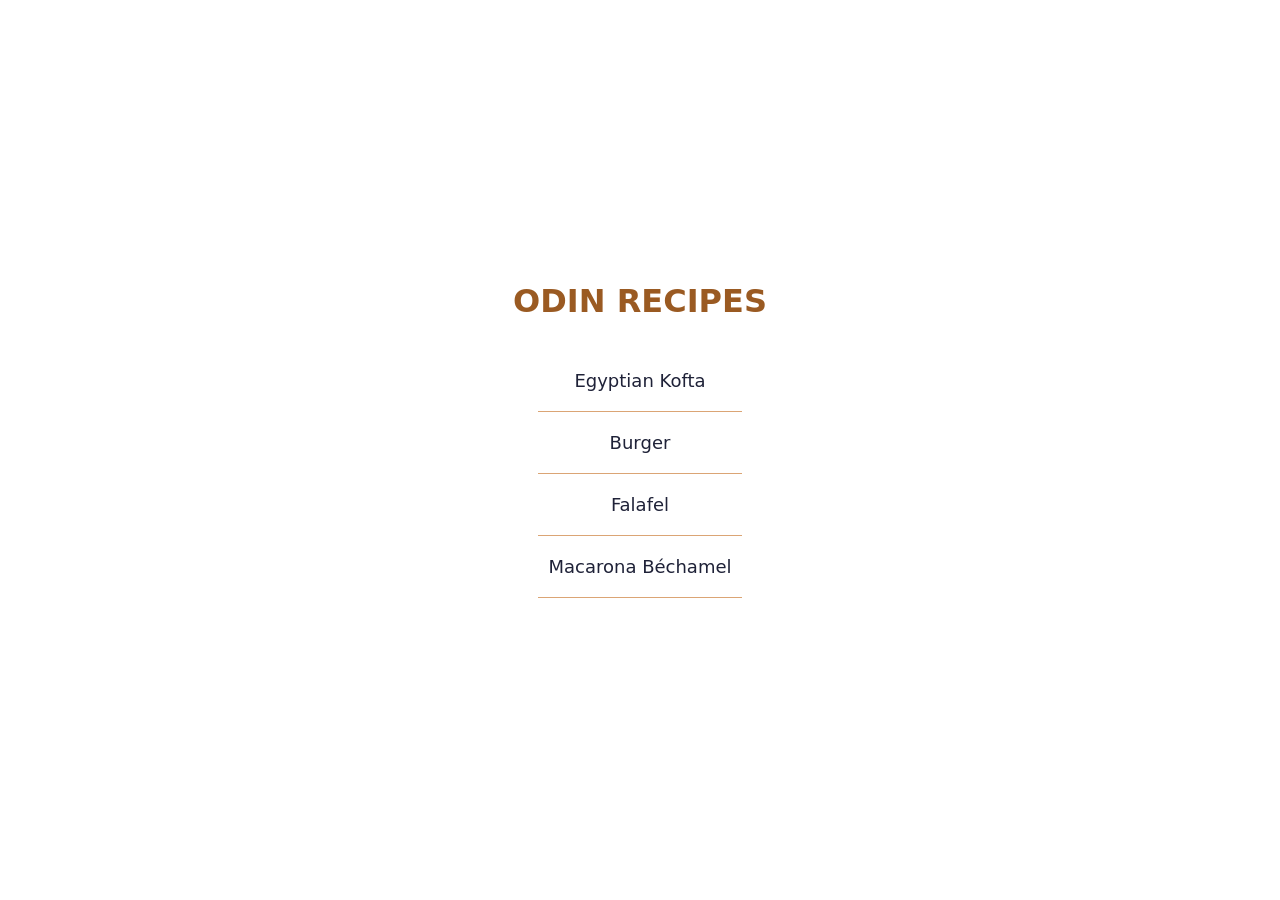
<file: index.html>
<!doctype html>
<html lang="en">
  <head>
    <meta charset="UTF-8" />
    <meta name="viewport" content="width=device-width, initial-scale=1.0" />
    <link rel="stylesheet" href="style.css" />
    <title>Odin Recipes</title>
  </head>

  <body>
    <div class="home-content">
      <h1 class="main-heading">Odin Recipes</h1>
      <ul class="recipes-list">
        <li><a href="./recipes/kofta.html">Egyptian Kofta</a></li>
        <li><a href="./recipes/burger.html">Burger</a></li>
        <li><a href="./recipes/falafel.html">Falafel</a></li>
        <li><a href="./recipes/Macarona.html">Macarona béchamel</a></li>
      </ul>
    </div>
  </body>
</html>
</file>
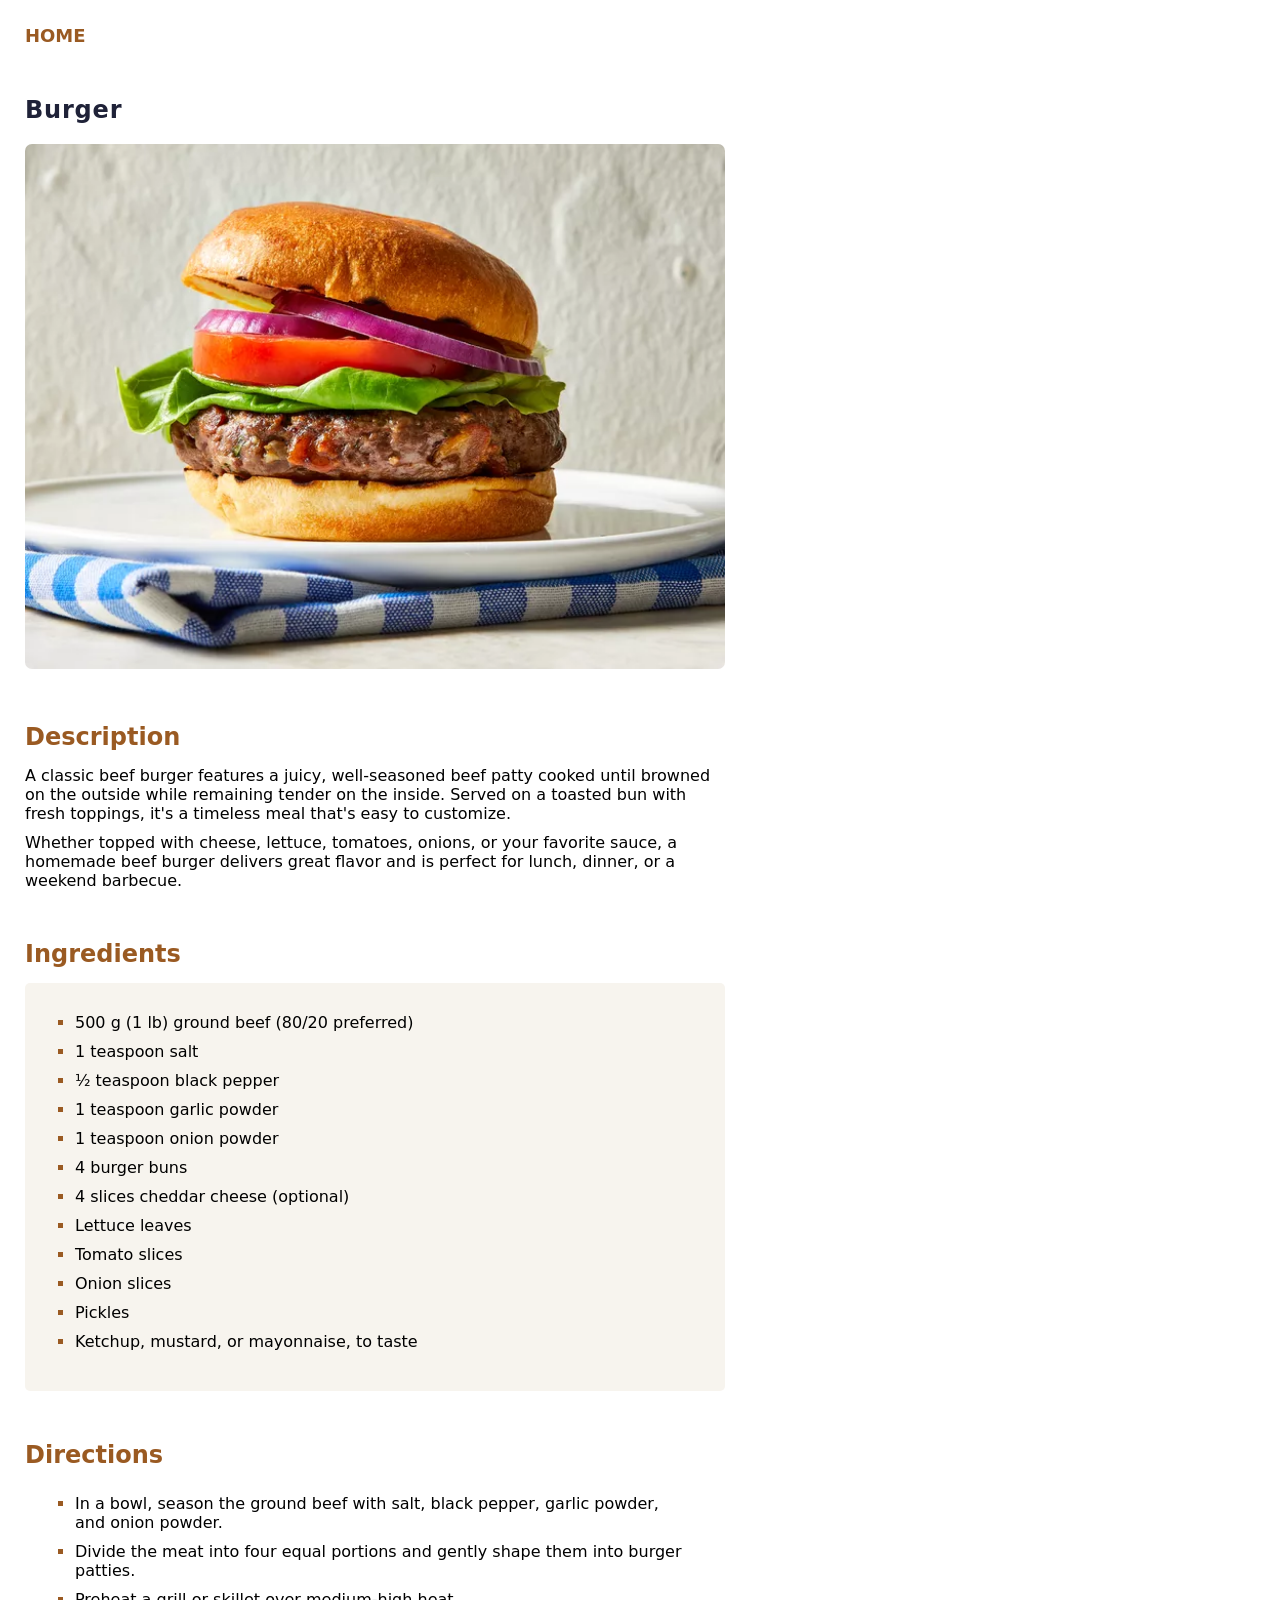
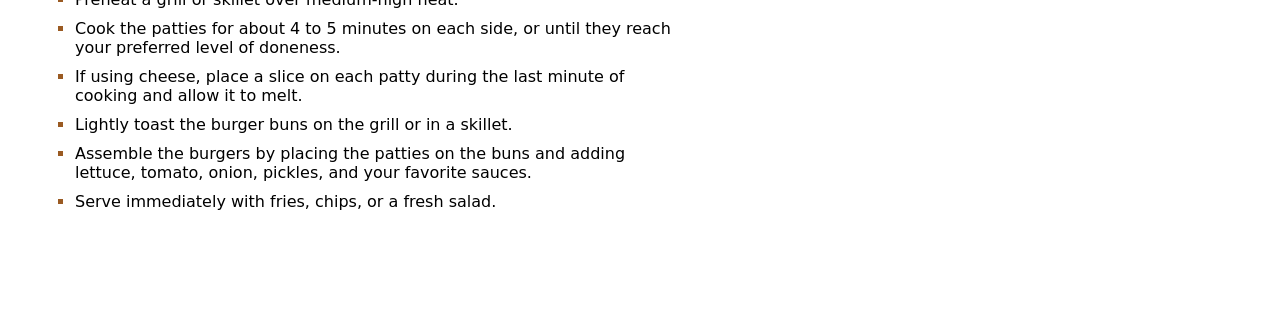
<file: recipes/burger.html>
<!doctype html>
<html lang="en">
  <head>
    <meta charset="UTF-8" />
    <meta name="viewport" content="width=device-width, initial-scale=1.0" />
    <link rel="stylesheet" href="../style.css" />
    <title>Burger Recipe</title>
  </head>

  <body>
    <a class="back-home" href="../index.html">Home</a>

    <section class="recipe-section">
      <h1 class="recipe-title">Burger</h1>

      <img src="../images/burger.webp" alt="a burger image" />

      <h2 class="recipe-sub-heading">Description</h2>
      <p>
        A classic beef burger features a juicy, well-seasoned beef patty cooked
        until browned on the outside while remaining tender on the inside.
        Served on a toasted bun with fresh toppings, it's a timeless meal that's
        easy to customize.
      </p>

      <p>
        Whether topped with cheese, lettuce, tomatoes, onions, or your favorite
        sauce, a homemade beef burger delivers great flavor and is perfect for
        lunch, dinner, or a weekend barbecue.
      </p>

      <h2 class="recipe-sub-heading">Ingredients</h2>

      <ul>
        <li>500 g (1 lb) ground beef (80/20 preferred)</li>
        <li>1 teaspoon salt</li>
        <li>½ teaspoon black pepper</li>
        <li>1 teaspoon garlic powder</li>
        <li>1 teaspoon onion powder</li>
        <li>4 burger buns</li>
        <li>4 slices cheddar cheese (optional)</li>
        <li>Lettuce leaves</li>
        <li>Tomato slices</li>
        <li>Onion slices</li>
        <li>Pickles</li>
        <li>Ketchup, mustard, or mayonnaise, to taste</li>
      </ul>

      <h2 class="recipe-sub-heading">Directions</h2>

      <ol>
        <li>
          In a bowl, season the ground beef with salt, black pepper, garlic
          powder, and onion powder.
        </li>
        <li>
          Divide the meat into four equal portions and gently shape them into
          burger patties.
        </li>
        <li>Preheat a grill or skillet over medium-high heat.</li>
        <li>
          Cook the patties for about 4 to 5 minutes on each side, or until they
          reach your preferred level of doneness.
        </li>
        <li>
          If using cheese, place a slice on each patty during the last minute of
          cooking and allow it to melt.
        </li>
        <li>Lightly toast the burger buns on the grill or in a skillet.</li>
        <li>
          Assemble the burgers by placing the patties on the buns and adding
          lettuce, tomato, onion, pickles, and your favorite sauces.
        </li>
        <li>Serve immediately with fries, chips, or a fresh salad.</li>
      </ol>
    </section>
  </body>
</html>
</file>
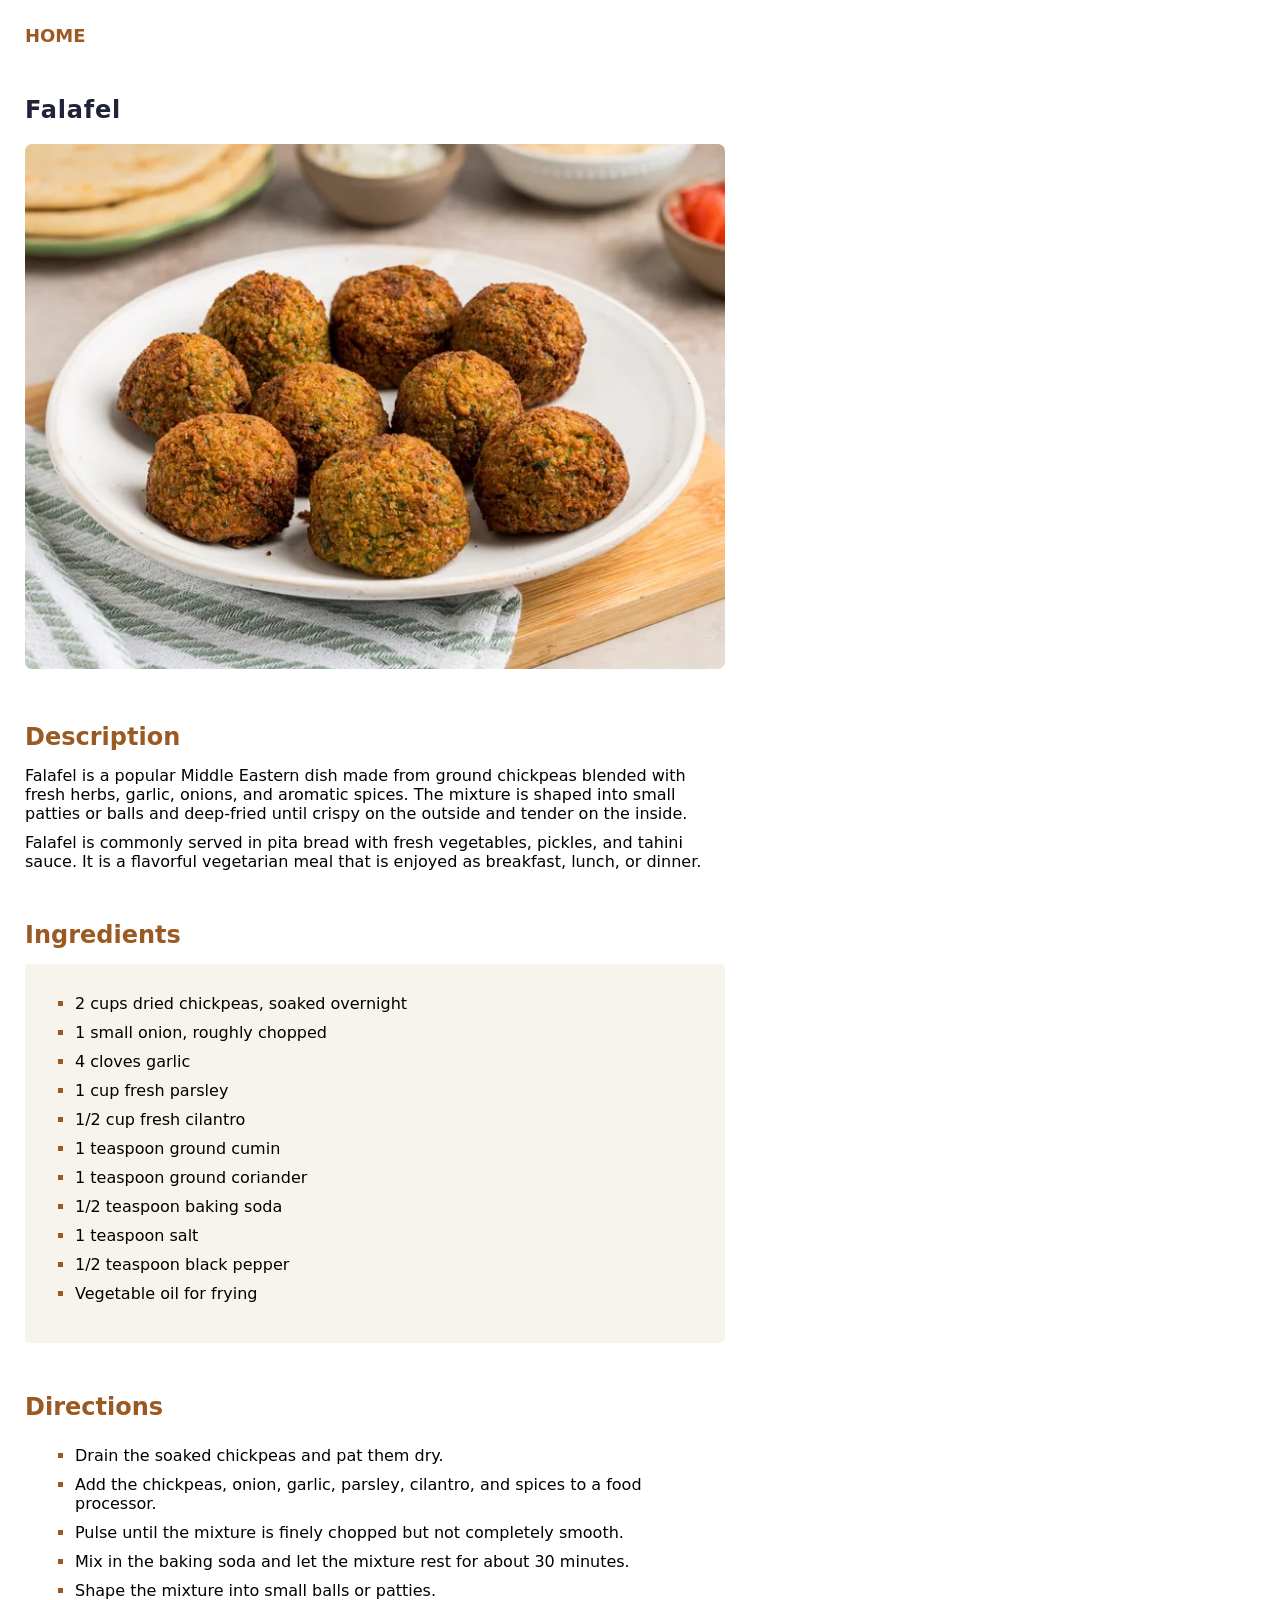
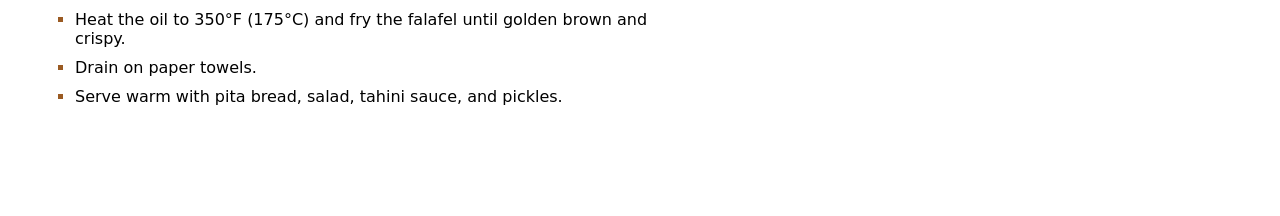
<file: recipes/falafel.html>
<!doctype html>
<html lang="en">
  <head>
    <meta charset="UTF-8" />
    <link rel="stylesheet" href="../style.css" />
    <meta name="viewport" content="width=device-width, initial-scale=1.0" />
    <title>Falafel</title>
  </head>

  <body>
    <a class="back-home" href="../index.html">Home</a>

    <section class="recipe-section">
      <h1 class="recipe-title">Falafel</h1>
      <img src="../images/falafel.webp" alt="falafel image" />

      <h2 class="recipe-sub-heading">Description</h2>

      <p>
        Falafel is a popular Middle Eastern dish made from ground chickpeas
        blended with fresh herbs, garlic, onions, and aromatic spices. The
        mixture is shaped into small patties or balls and deep-fried until
        crispy on the outside and tender on the inside.
      </p>
      <p>
        Falafel is commonly served in pita bread with fresh vegetables, pickles,
        and tahini sauce. It is a flavorful vegetarian meal that is enjoyed as
        breakfast, lunch, or dinner.
      </p>

      <h2 class="recipe-sub-heading">Ingredients</h2>

      <ul>
        <li>2 cups dried chickpeas, soaked overnight</li>
        <li>1 small onion, roughly chopped</li>
        <li>4 cloves garlic</li>
        <li>1 cup fresh parsley</li>
        <li>1/2 cup fresh cilantro</li>
        <li>1 teaspoon ground cumin</li>
        <li>1 teaspoon ground coriander</li>
        <li>1/2 teaspoon baking soda</li>
        <li>1 teaspoon salt</li>
        <li>1/2 teaspoon black pepper</li>
        <li>Vegetable oil for frying</li>
      </ul>

      <h2 class="recipe-sub-heading">Directions</h2>
      <ol>
        <li>Drain the soaked chickpeas and pat them dry.</li>
        <li>
          Add the chickpeas, onion, garlic, parsley, cilantro, and spices to a
          food processor.
        </li>
        <li>
          Pulse until the mixture is finely chopped but not completely smooth.
        </li>
        <li>
          Mix in the baking soda and let the mixture rest for about 30 minutes.
        </li>
        <li>Shape the mixture into small balls or patties.</li>
        <li>
          Heat the oil to 350°F (175°C) and fry the falafel until golden brown
          and crispy.
        </li>
        <li>Drain on paper towels.</li>
        <li>Serve warm with pita bread, salad, tahini sauce, and pickles.</li>
      </ol>
    </section>
  </body>
</html>
</file>
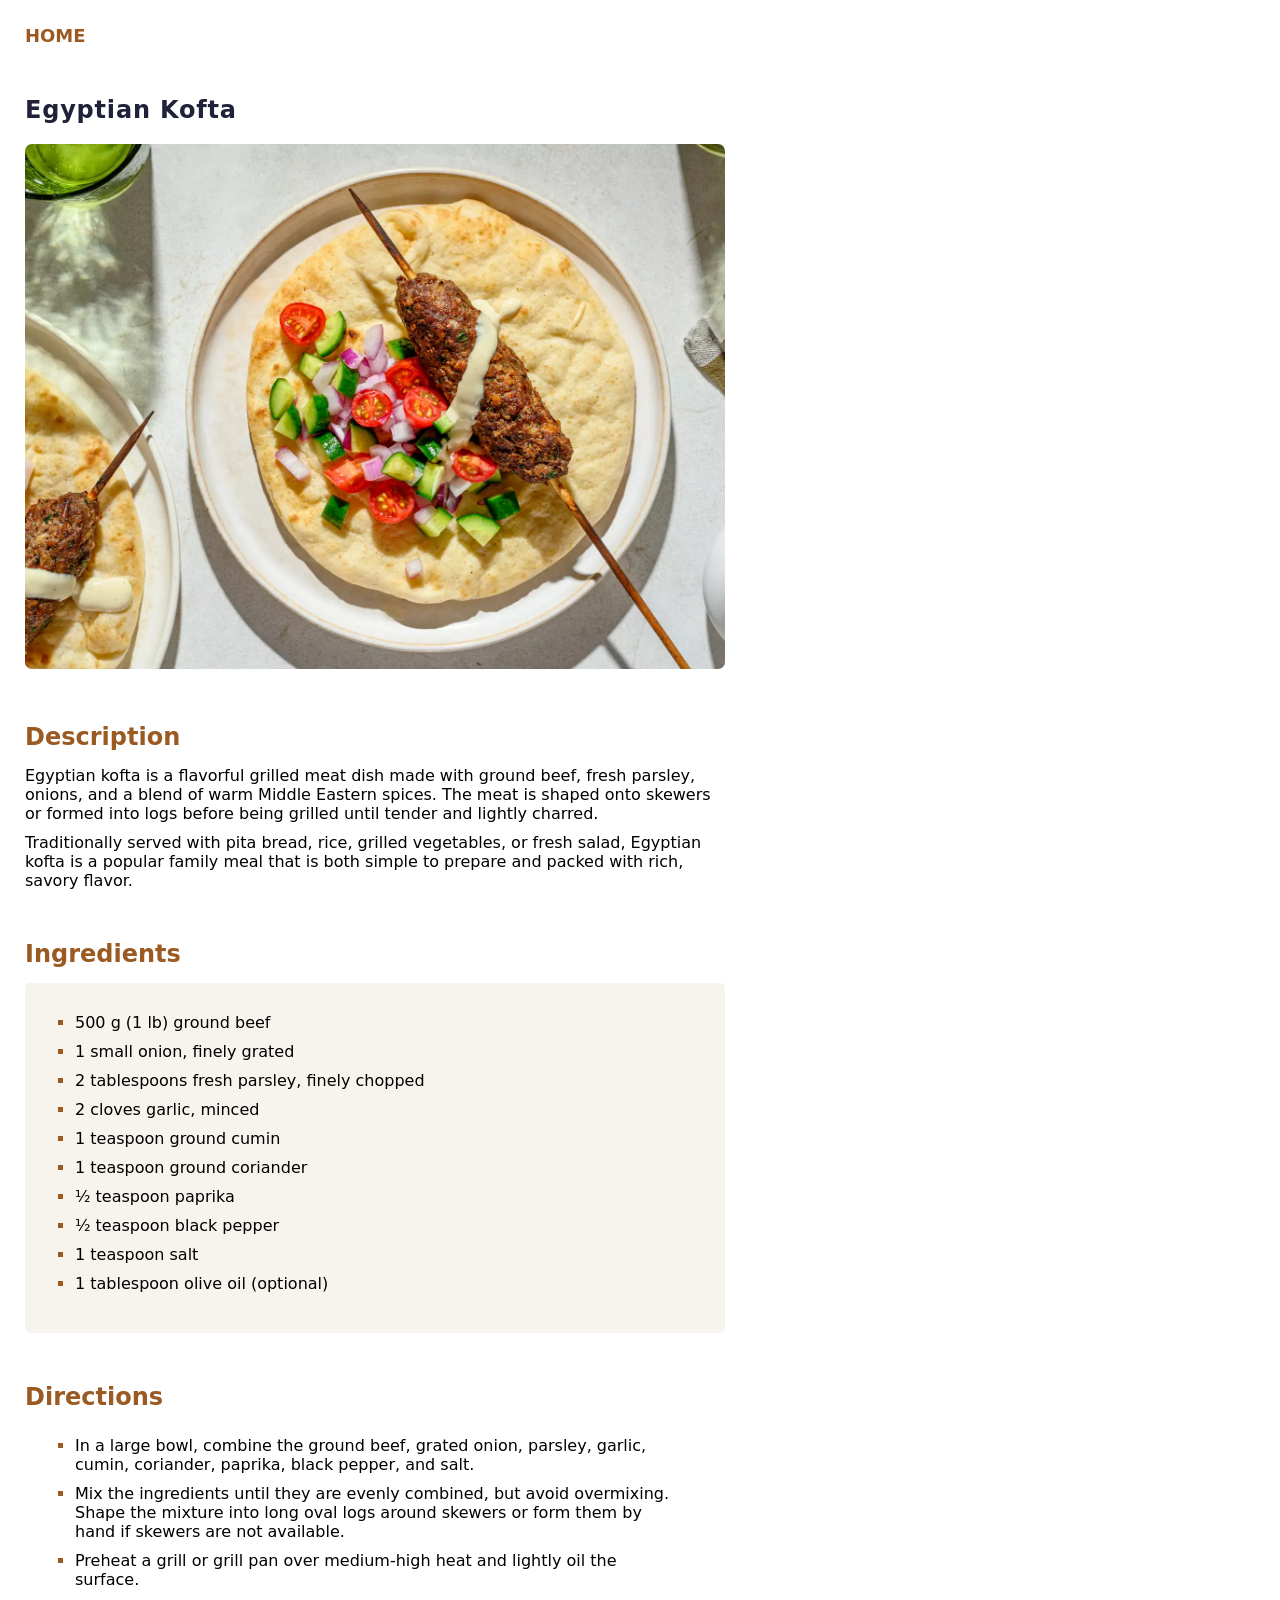
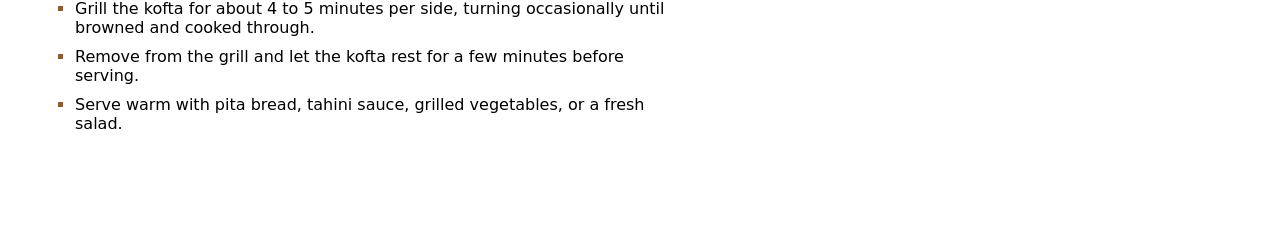
<file: recipes/kofta.html>
<!doctype html>
<html lang="en">
  <head>
    <meta charset="UTF-8" />
    <meta name="viewport" content="width=device-width, initial-scale=1.0" />
    <link rel="stylesheet" href="../style.css" />
    <title>Kofta recipe</title>
  </head>

  <body>
    <a class="back-home" href="../index.html">Home</a>

    <section class="recipe-section">
      <h1 class="recipe-title">Egyptian Kofta</h1>

      <img src="../images/kofta.webp" alt="kofta image" " />

      <h2 class="recipe-sub-heading">Description</h2>

      <p>
        Egyptian kofta is a flavorful grilled meat dish made with ground beef,
        fresh parsley, onions, and a blend of warm Middle Eastern spices. The
        meat is shaped onto skewers or formed into logs before being grilled
        until tender and lightly charred.
      </p>

      <p>
        Traditionally served with pita bread, rice, grilled vegetables, or fresh
        salad, Egyptian kofta is a popular family meal that is both simple to
        prepare and packed with rich, savory flavor.
      </p>

      <h2 class="recipe-sub-heading">Ingredients</h2>
      <ul>
        <li>500 g (1 lb) ground beef</li>
        <li>1 small onion, finely grated</li>
        <li>2 tablespoons fresh parsley, finely chopped</li>
        <li>2 cloves garlic, minced</li>
        <li>1 teaspoon ground cumin</li>
        <li>1 teaspoon ground coriander</li>
        <li>½ teaspoon paprika</li>
        <li>½ teaspoon black pepper</li>
        <li>1 teaspoon salt</li>
        <li>1 tablespoon olive oil (optional)</li>
      </ul>

      <h2 class="recipe-sub-heading">Directions</h2>
      <ol>
        <li>
          In a large bowl, combine the ground beef, grated onion, parsley,
          garlic, cumin, coriander, paprika, black pepper, and salt.
        </li>
        <li>
          Mix the ingredients until they are evenly combined, but avoid
          overmixing. Shape the mixture into long oval logs around skewers or
          form them by hand if skewers are not available.
        </li>
        <li>
          Preheat a grill or grill pan over medium-high heat and lightly oil the
          surface.
        </li>
        <li>
          Grill the kofta for about 4 to 5 minutes per side, turning
          occasionally until browned and cooked through.
        </li>
        <li>
          Remove from the grill and let the kofta rest for a few minutes before
          serving.
        </li>
        <li>
          Serve warm with pita bread, tahini sauce, grilled vegetables, or a
          fresh salad.
        </li>
      </ol>
    </section>
  </body>
</html>
</file>
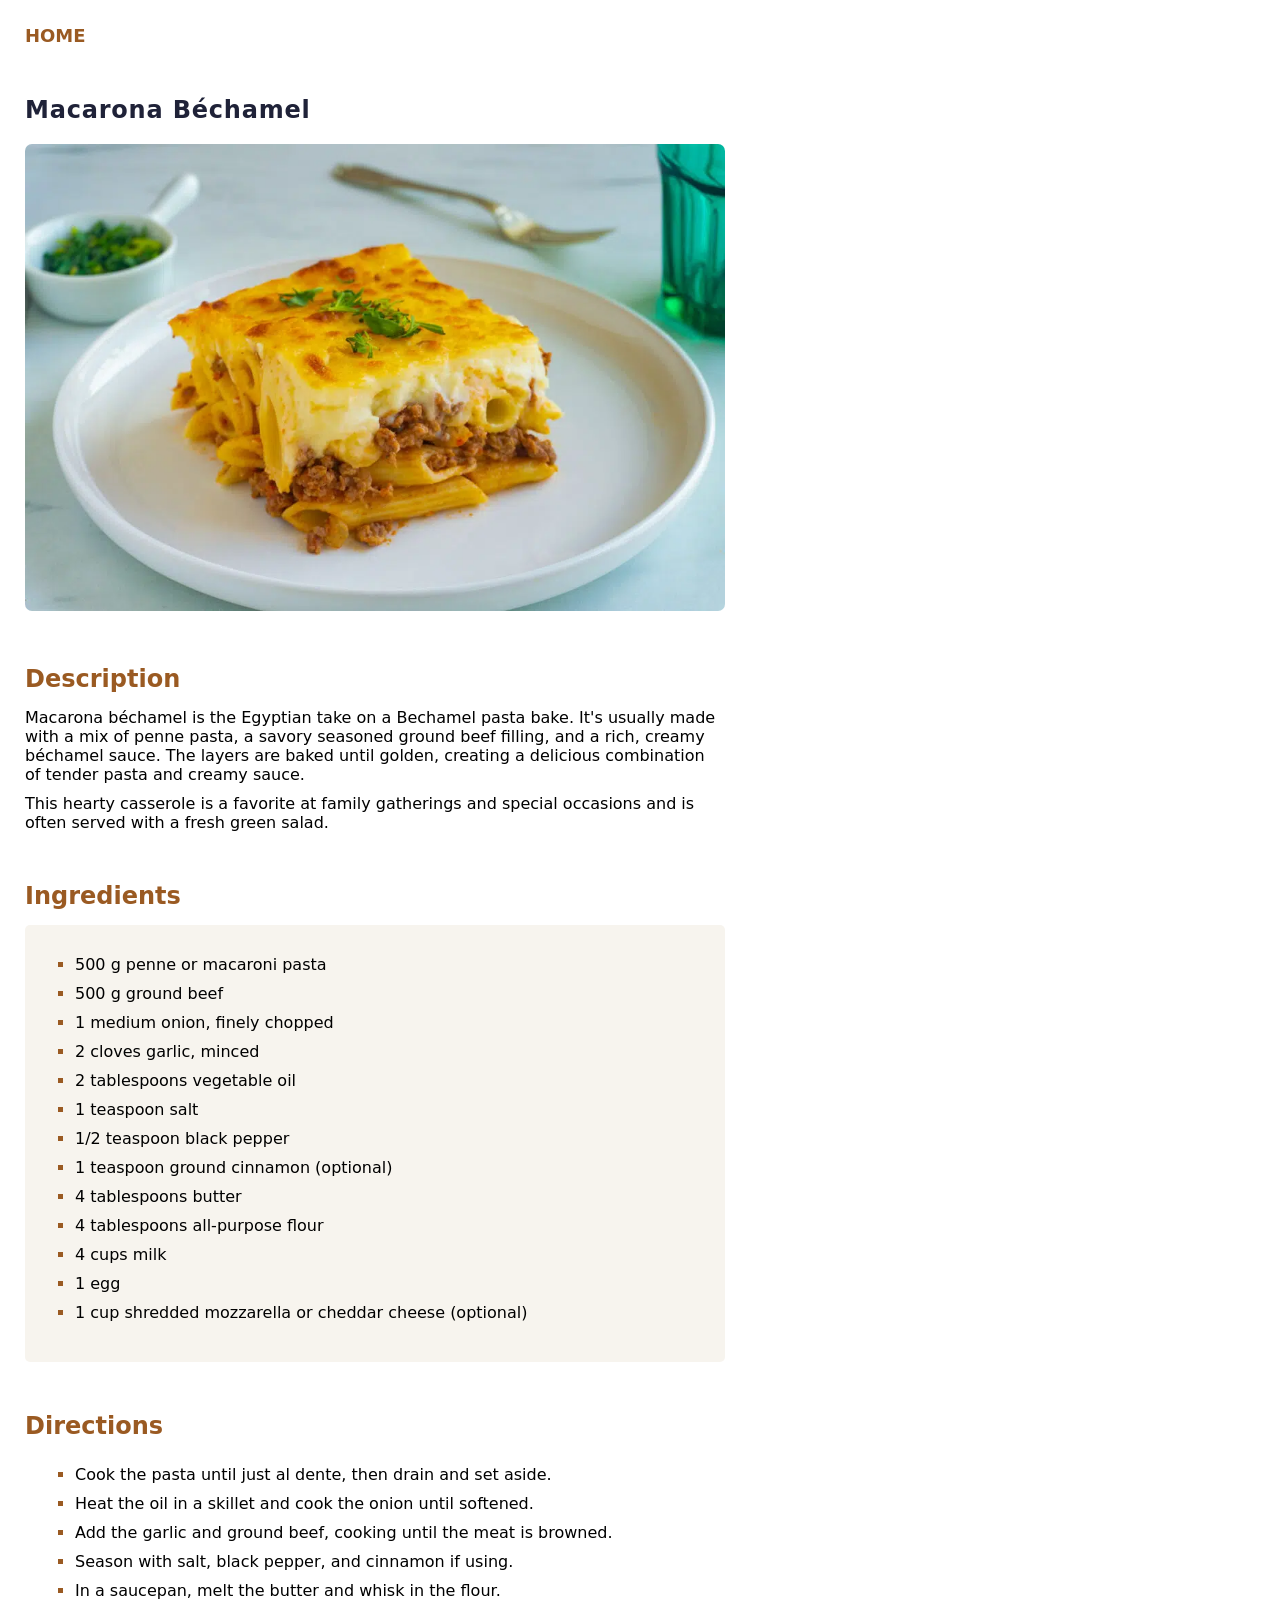
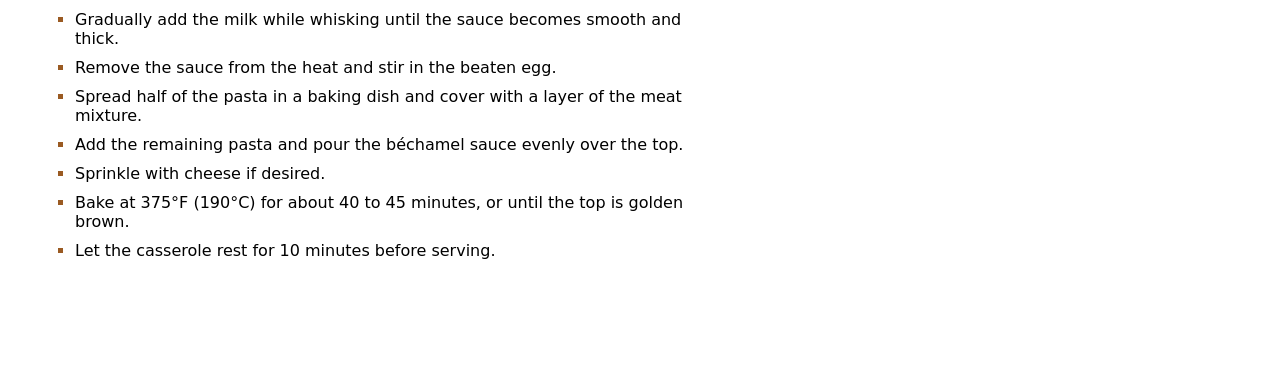
<file: recipes/Macarona.html>
<!doctype html>
<html lang="en">
  <head>
    <meta charset="UTF-8" />
    <meta name="viewport" content="width=device-width, initial-scale=1.0" />
    <link rel="stylesheet" href="../style.css" />
    <title>Macarona béchamel</title>
  </head>

  <body>
    <a class="back-home" href="../index.html">home</a>

    <section class="recipe-section">
      <h1 class="recipe-title">Macarona béchamel</h1>

      <img
        src="../images/Macarona-Bechamel.jpg.webp"
        alt="Macarona béchamel image"
      />

      <h2 class="recipe-sub-heading">Description</h2>

      <p>
        Macarona béchamel is the Egyptian take on a Bechamel pasta bake. It's
        usually made with a mix of penne pasta, a savory seasoned ground beef
        filling, and a rich, creamy béchamel sauce. The layers are baked until
        golden, creating a delicious combination of tender pasta and creamy
        sauce.
      </p>

      <p>
        This hearty casserole is a favorite at family gatherings and special
        occasions and is often served with a fresh green salad.
      </p>

      <h2 class="recipe-sub-heading">Ingredients</h2>

      <ul>
        <li>500 g penne or macaroni pasta</li>
        <li>500 g ground beef</li>
        <li>1 medium onion, finely chopped</li>
        <li>2 cloves garlic, minced</li>
        <li>2 tablespoons vegetable oil</li>
        <li>1 teaspoon salt</li>
        <li>1/2 teaspoon black pepper</li>
        <li>1 teaspoon ground cinnamon (optional)</li>
        <li>4 tablespoons butter</li>
        <li>4 tablespoons all-purpose flour</li>
        <li>4 cups milk</li>
        <li>1 egg</li>
        <li>1 cup shredded mozzarella or cheddar cheese (optional)</li>
      </ul>

      <h2 class="recipe-sub-heading">Directions</h2>
      <ol>
        <li>Cook the pasta until just al dente, then drain and set aside.</li>
        <li>Heat the oil in a skillet and cook the onion until softened.</li>
        <li>
          Add the garlic and ground beef, cooking until the meat is browned.
        </li>
        <li>Season with salt, black pepper, and cinnamon if using.</li>
        <li>In a saucepan, melt the butter and whisk in the flour.</li>
        <li>
          Gradually add the milk while whisking until the sauce becomes smooth
          and thick.
        </li>
        <li>Remove the sauce from the heat and stir in the beaten egg.</li>
        <li>
          Spread half of the pasta in a baking dish and cover with a layer of
          the meat mixture.
        </li>
        <li>
          Add the remaining pasta and pour the béchamel sauce evenly over the
          top.
        </li>
        <li>Sprinkle with cheese if desired.</li>
        <li>
          Bake at 375°F (190°C) for about 40 to 45 minutes, or until the top is
          golden brown.
        </li>
        <li>Let the casserole rest for 10 minutes before serving.</li>
      </ol>
    </section>
  </body>
</html>
</file>
<file: style.css>
* {
    margin: 0;
    padding: 0;
    box-sizing: border-box;
}

body {
    font-family:  system-ui, -apple-system, BlinkMacSystemFont, 'Segoe UI', Roboto, Oxygen, Ubuntu, Cantarell, 'Open Sans', 'Helvetica Neue', sans-serif;
    font-size: 16px;
    height: 100vh;
    padding: 25px;


}

/* home pages */

.home-content {
    display: flex;
    flex-direction: column;
    justify-content: center;
    align-items: center;
    height: 100%;
    gap: 50px;
}

.main-heading {
    color: #1F2238;
    text-transform: uppercase;
    color: #9A5A22;

}

.recipes-list {
    list-style: none;
}

.recipes-list li {
    border-bottom: 1px solid rgba(196, 106, 26, .6);
    margin-bottom: 20px;
    text-align: center;
    padding: 0 10px 20px 10px;

    

}

.recipes-list a {
    color: #1F2238;
    text-decoration: none;
    font-size: 18px;
    text-transform: capitalize;
} 



/* recipe pages */

.back-home {
    text-decoration: none;
    color: #9A5A22;
    text-transform: uppercase;
    font-size: 18px;
    font-weight: 600;
    display: inline-block;
    margin-bottom: 50px;

}
.recipe-section {
    max-width: 700px;
}

.recipe-title {
    color: #1F2238;
    text-transform: capitalize;
    margin-bottom: 20px;
    letter-spacing: .8px;

}


.recipe-section img {
    width: 100%;
    max-width : 700px;
    height: auto;
    border-radius: 7px;
    margin-bottom: 50px;
}

.recipe-sub-heading {
    color: #9A5A22;
    margin-bottom: 15px;


}

.recipe-section p {
    margin-bottom: 10px;
}

.recipe-section p:last-of-type {
    margin-bottom: 50px;
}

.recipe-section ul,
.recipe-section ol {
    background-color: #F7F4EE;
    padding: 30px 40px 30px 50px;
    border-radius: 5px;
    margin-bottom: 50px;

    list-style: square;
    /* list-style-position: inside; */
    
}

.recipe-section ul li,
.recipe-section ol li {
    margin-bottom: 10px;
}

.recipe-section ul li::marker,
.recipe-section ol li::marker {
    color: #9A5A22;

}

.recipe-section ol {
    background-color: transparent;
    padding-top: 10px;
    padding-bottom: 100px;
}
</file>
